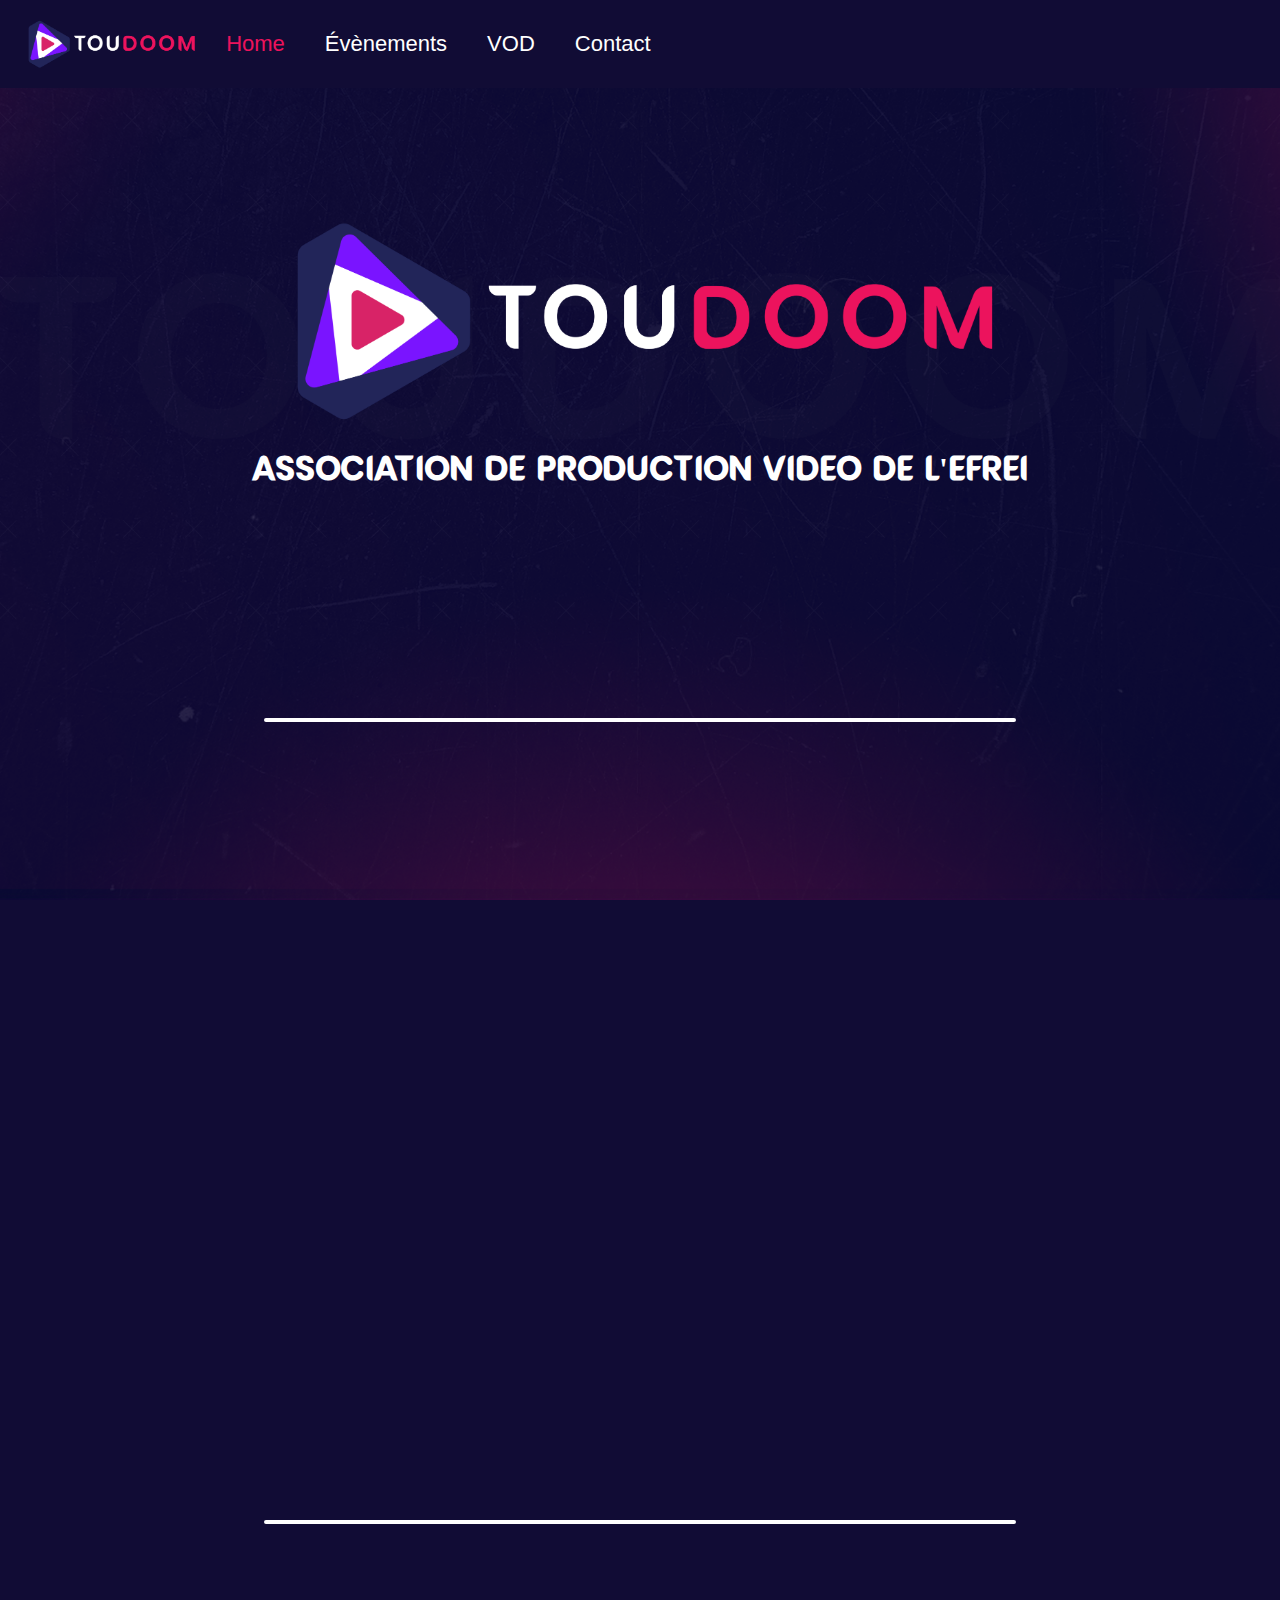
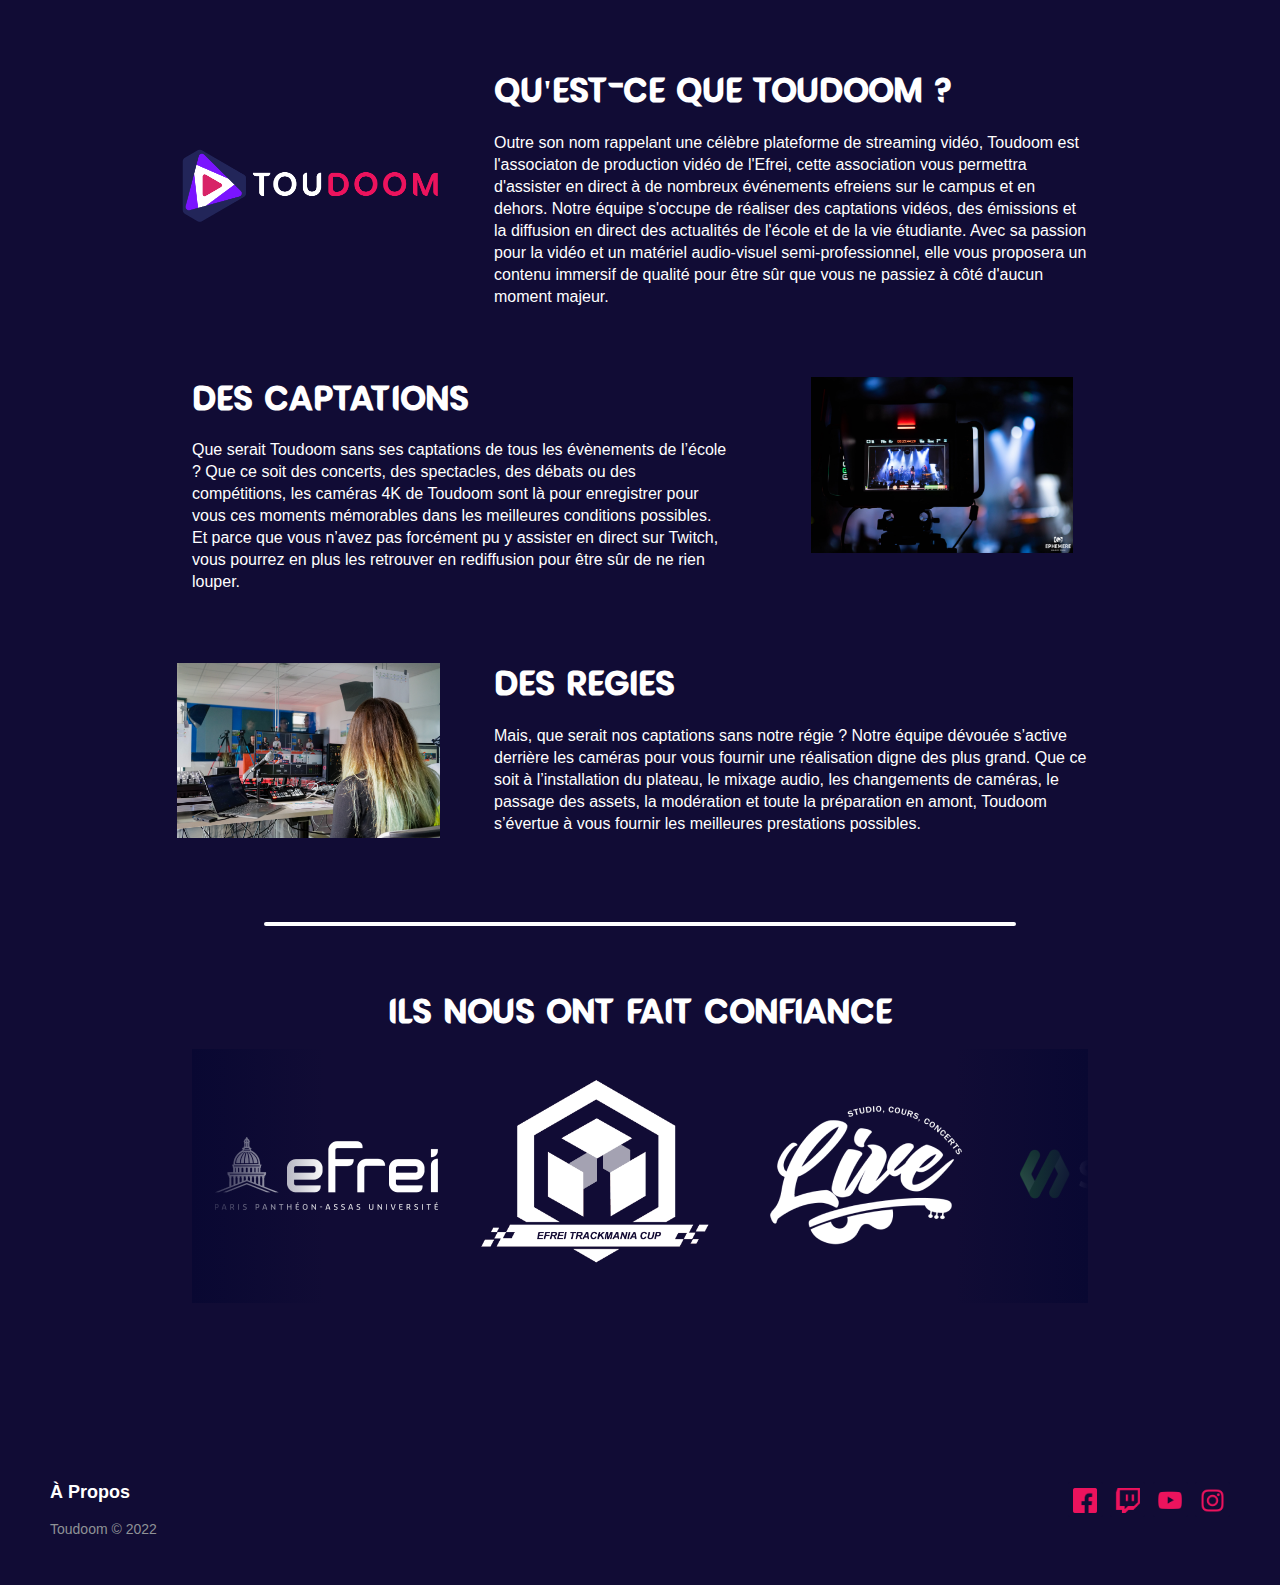
<file: Index.html>
<!DOCTYPE html>
<html>

  <head>
    <link rel= "stylesheet" href= "./style.css">
    <link rel="icon" type="icon.png" href="./images/favicon_io/android-chrome-512x512.png">
    <script type="text/javascript" src="./js/javascript.js"></script>
    
    <title>Toudoom</title>
  </head>

  <body>

    <header>
      <nav class="menu-container">
        <input type="checkbox" aria-label="Toggle menu" />
        <span></span>
        <span></span>
        <span></span>
      
        <a href="#" class="menu-logo">
          <img src="./images/Logos/Logo_Toudoum-08.png" alt="Toudoom"/>
        </a>
      
        <div class="menu">
          <ul>
            <li>
              <a href="#home" style="color: #ec135c;">
                Home
              </a>
            </li>
            <li>
              <a href="./evenements.html">
                Évènements
              </a>
            </li>
            <li>
              <a href="#blog">
                VOD
              </a>
            </li>
            <li>
              <a href="#docs">
                Contact
              </a>
            </li>
          </ul>
          <ul>
          </ul>
        </div>
      </nav>

    </header>

    <div class="content" style="margin-bottom: 18%; margin-top: 10%;">
      <img src="./images/Logos/Logo_Toudoum-08.png" style="max-width: 1000px; min-width: 10%; width: 80%;" alt="">
      <h1>Association de production vidéo de l'Efrei</h1>

      
    </div>

    <div class="content">
      <hr>
    </div>
    

    <div class="player">
      <iframe style="position:absolute; top:3%; left:17%;" src="https://www.youtube.com/embed/-lXaAgf7f8I?start=0&autoplay=1&loop=1&modestbranding=1&rel=0&cc_load_policy=1&iv_load_policy=3&fs=0&color=white&controls=0&playlist=-lXaAgf7f8I&vq=hd1080" width="100%" height="100%" frameborder="0"></iframe>
    </div>

    <div class="content">
      <hr>
    </div>

    <div class="content">
      <div class="wrapper">
        <div class="two-right">
          <h1>Qu'est-ce que Toudoom ?</h1>
          <p>Outre son nom rappelant une célèbre plateforme de streaming vidéo, Toudoom est l'associaton de production vidéo de l'Efrei, 
            cette association vous permettra d'assister en direct à de nombreux événements efreiens sur le campus et en dehors. Notre équipe s'occupe de réaliser des captations vidéos, des émissions et la diffusion en direct des actualités 
            de l'école et de la vie étudiante. Avec sa passion pour la vidéo et un matériel audio-visuel semi-professionnel, elle vous proposera un contenu immersif de qualité pour être sûr que vous ne passiez à côté d'aucun moment majeur.</p>
        </div>
        <div class="one-right">
          <img src="./images/Logos/Logo_Toudoum-08.png" style="width:1fr; max-width: 90%; margin-left: -20%;" alt="">
        </div>

        
          <div class="two" style="margin-top: 15%;">
            <img src="./images/photo_BotB2.jpg" style="width:1fr; max-width: 90%;" alt="">
          </div>
          <div class="one" style="margin-top: 5%;">
            <h1>Des captations</h1>
            <p>Que serait Toudoom sans ses captations de tous les évènements de l’école ? Que ce soit des concerts, des spectacles, des débats ou des compétitions, 
              les caméras 4K de Toudoom sont là pour enregistrer pour vous ces moments mémorables dans les meilleures conditions possibles. 
              Et parce que vous n’avez pas forcément pu y assister en direct sur Twitch, vous pourrez en plus les retrouver en rediffusion pour être sûr de ne rien louper.</p>
          </div>
        
      
            <div class="two-right" style="grid-row: 3; margin-top: 5%">
              <h1>Des Régies</h1>
              <p>Mais, que serait nos captations sans notre régie ? Notre équipe dévouée s’active derrière 
                les caméras pour vous fournir une réalisation digne des plus grand. 
                Que ce soit à l’installation du plateau, le mixage audio, les changements de caméras, le passage des assets, 
                la modération et toute la préparation en amont, Toudoom s’évertue à vous fournir les meilleures prestations possibles. </p>
              </div>
            <div class="one-right" style="grid-row: 3; margin-top: 15%;">
              <img src="./images/EfreiTmCup.jpg" style="width:1fr; max-width: 90%; margin-left: -20%;" alt="">
            </div>
      </div>

      <hr>

      <h1 style="text-align:center; margin-bottom: 2%;">Ils nous ont fait confiance</h1>


      <div class="slider">
        <div class="slide-track">
          <div class="slide">
            <img src="./images/Logos/slider/Frame 1.png" height="250" alt="" />
          </div>
          <div class="slide">
            <img src="./images/Logos/slider/Frame 2.png" height="250" width="250" alt="" />
          </div>
          <div class="slide">
            <img src="./images/Logos/slider/Frame 3.png" height="250" width="250" alt="" />
          </div>
          <div class="slide">
            <img src="./images/Logos/slider/Frame 4.png" height="250" width="250" alt="" />
          </div>
          <div class="slide">
            <img src="./images/Logos/slider/Frame 5.png" height="250" width="250" alt="" />
          </div>
          <div class="slide">
            <img src="./images/Logos/slider/Frame 6.png" height="250" width="250" alt="" />
          </div>
          <div class="slide">
            <img src="./images/Logos/slider/Frame 1.png" height="250" alt="" />
          </div>
          <div class="slide">
            <img src="./images/Logos/slider/Frame 2.png" height="250" width="250" alt="" />
          </div>
          <div class="slide">
            <img src="./images/Logos/slider/Frame 3.png" height="250" width="250" alt="" />
          </div>
          <div class="slide">
            <img src="./images/Logos/slider/Frame 4.png" height="250" width="250" alt="" />
          </div>
          <div class="slide">
            <img src="./images/Logos/slider/Frame 5.png" height="250" width="250" alt="" />
          </div>
          <div class="slide">
            <img src="./images/Logos/slider/Frame 6.png" height="250" width="250" alt="" />
          </div>
          <div class="slide">
            <img src="./images/Logos/slider/Frame 2.png" height="250" width="250" alt="" />
          </div>
        </div>
      </div>


    </div>

    <footer class="footer-distributed">

			<div class="footer-right">

				<a href="https://www.facebook.com/Toudoom" target="_blank"><img src="./images/Réseaux/facebook.png" width="70%" style="text-align: center; vertical-align: middle;" alt=""></a>
				<a href="https://www.twitch.tv/toudoom_" target="_blank"><img src="./images/Réseaux/twitch.png" width="70%" style="text-align: center; vertical-align: middle;" alt=""></a>
				<a href="https://www.youtube.com/channel/UCCR0Sp9q2ZP4M_BcYbSOMaQ" target="_blank"><img src="./images/Réseaux/youtube.png" width="70%" style="text-align: center; vertical-align: middle;" alt=""></a>
				<a href="https://instagram.com/toudoom" target="_blank"><img src="./images/Réseaux/Instagram-Logo-PNG-Background.png" width="70%" style="text-align: center; vertical-align: middle;" alt=""></a>

			</div>

			<div class="footer-left">

				<p class="footer-links">
					<a class="link-1" href="#">À Propos</a>
				</p>

				<p>Toudoom &copy; 2022</p>
			</div>

		</footer>

  </body>
</html>
</file>
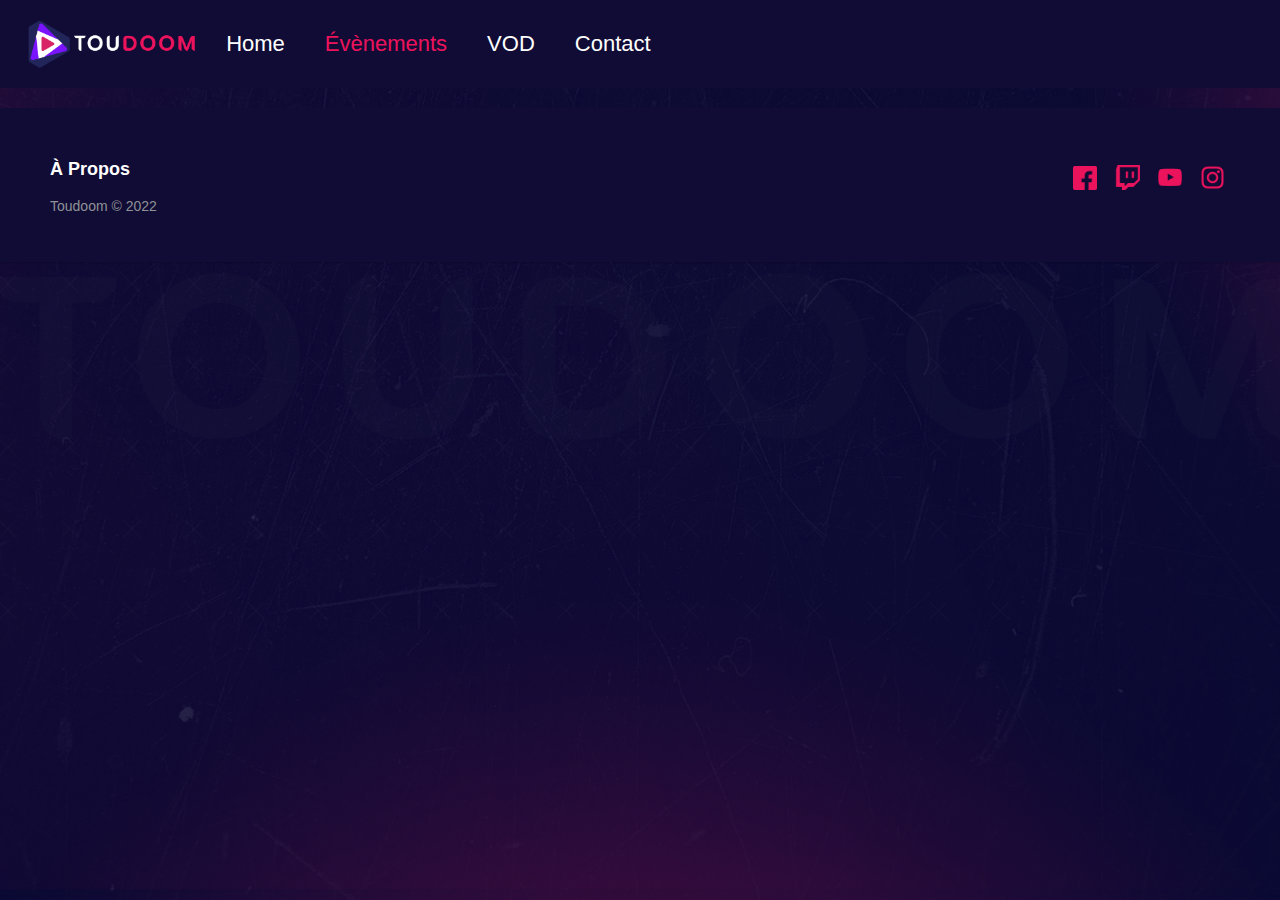
<file: apropos.html>
<!DOCTYPE html>
<html>

  <head>
    <link rel= "stylesheet" href= "./style.css">
    <link rel="icon" type="icon.png" href="./images/favicon_io/android-chrome-512x512.png">
    <script type="text/javascript" src="./js/javascript.js"></script>
    
    <title>Toudoom</title>
  </head>

  <body>

    <header>
      <nav class="menu-container">
        <input type="checkbox" aria-label="Toggle menu" />
        <span></span>
        <span></span>
        <span></span>
      
        <a href="#" class="menu-logo">
          <img src="./images/Logos/Logo_Toudoum-08.png" alt="Toudoom"/>
        </a>
      
        <div class="menu">
          <ul>
            <li>
              <a href="./Index.html">
                Home
              </a>
            </li>
            <li>
              <a href="#" style="color: #ec135c;">
                Évènements
              </a>
            </li>
            <li>
              <a href="./vod.html">
                VOD
              </a>
            </li>
            <li>
              <a href="./contact.html">
                Contact
              </a>
            </li>
          </ul>
          <ul>
          </ul>
        </div>
      </nav>

    </header>

    <footer class="footer-distributed">

			<div class="footer-right">

				<a href="https://www.facebook.com/Toudoom" target="_blank"><img src="./images/Réseaux/facebook.png" width="70%" style="text-align: center; vertical-align: middle;" alt=""></a>
				<a href="https://www.twitch.tv/toudoom_" target="_blank"><img src="./images/Réseaux/twitch.png" width="70%" style="text-align: center; vertical-align: middle;" alt=""></a>
				<a href="https://www.youtube.com/channel/UCCR0Sp9q2ZP4M_BcYbSOMaQ" target="_blank"><img src="./images/Réseaux/youtube.png" width="70%" style="text-align: center; vertical-align: middle;" alt=""></a>
				<a href="https://instagram.com/toudoom" target="_blank"><img src="./images/Réseaux/Instagram-Logo-PNG-Background.png" width="70%" style="text-align: center; vertical-align: middle;" alt=""></a>

			</div>

			<div class="footer-left">

				<p class="footer-links">
					<a class="link-1" href="#">À Propos</a>
				</p>

				<p>Toudoom &copy; 2022</p>
			</div>

		</footer>


  </body>
</html>
</file>
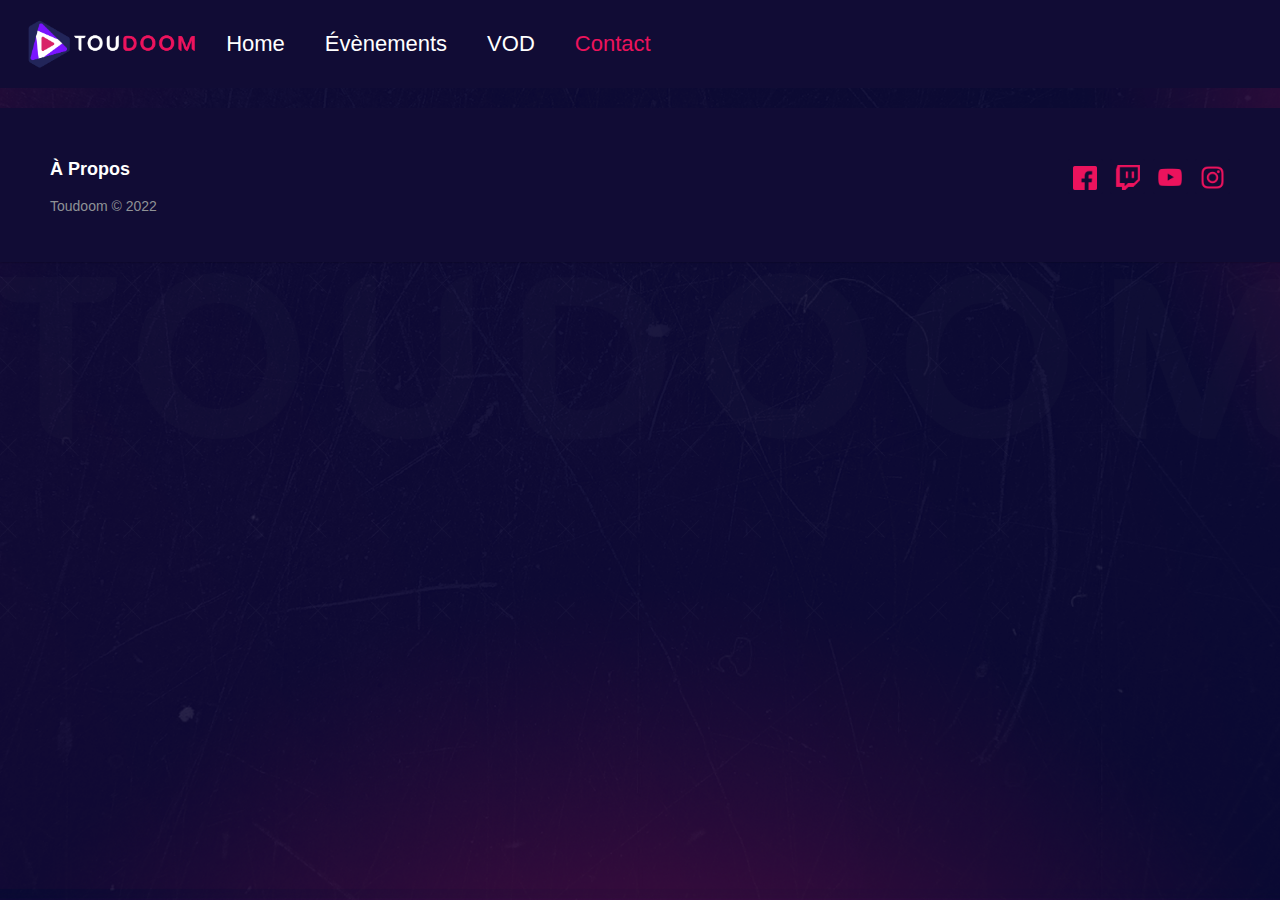
<file: contact.html>
<!DOCTYPE html>
<html>

  <head>
    <link rel= "stylesheet" href= "./style.css">
    <link rel="icon" type="icon.png" href="./images/favicon_io/android-chrome-512x512.png">
    <script type="text/javascript" src="./js/javascript.js"></script>
    
    <title>Toudoom</title>
  </head>

  <body>

    <header>
      <nav class="menu-container">
        <input type="checkbox" aria-label="Toggle menu" />
        <span></span>
        <span></span>
        <span></span>
      
        <a href="#" class="menu-logo">
          <img src="./images/Logos/Logo_Toudoum-08.png" alt="Toudoom"/>
        </a>
      
        <div class="menu">
          <ul>
            <li>
              <a href="./Index.html">
                Home
              </a>
            </li>
            <li>
              <a href="./evenements.html"">
                Évènements
              </a>
            </li>
            <li>
              <a href="./vod.html">
                VOD
              </a>
            </li>
            <li>
              <a href="./contact.html"  style="color: #ec135c;">
                Contact
              </a>
            </li>
          </ul>
          <ul>
          </ul>
        </div>
      </nav>

    </header>

    <footer class="footer-distributed">

			<div class="footer-right">

				<a href="https://www.facebook.com/Toudoom" target="_blank"><img src="./images/Réseaux/facebook.png" width="70%" style="text-align: center; vertical-align: middle;" alt=""></a>
				<a href="https://www.twitch.tv/toudoom_" target="_blank"><img src="./images/Réseaux/twitch.png" width="70%" style="text-align: center; vertical-align: middle;" alt=""></a>
				<a href="https://www.youtube.com/channel/UCCR0Sp9q2ZP4M_BcYbSOMaQ" target="_blank"><img src="./images/Réseaux/youtube.png" width="70%" style="text-align: center; vertical-align: middle;" alt=""></a>
				<a href="https://instagram.com/toudoom" target="_blank"><img src="./images/Réseaux/Instagram-Logo-PNG-Background.png" width="70%" style="text-align: center; vertical-align: middle;" alt=""></a>

			</div>

			<div class="footer-left">

				<p class="footer-links">
					<a class="link-1" href="./apropos">À Propos</a>
				</p>

				<p>Toudoom &copy; 2022</p>
			</div>

		</footer>


  </body>
</html>
</file>
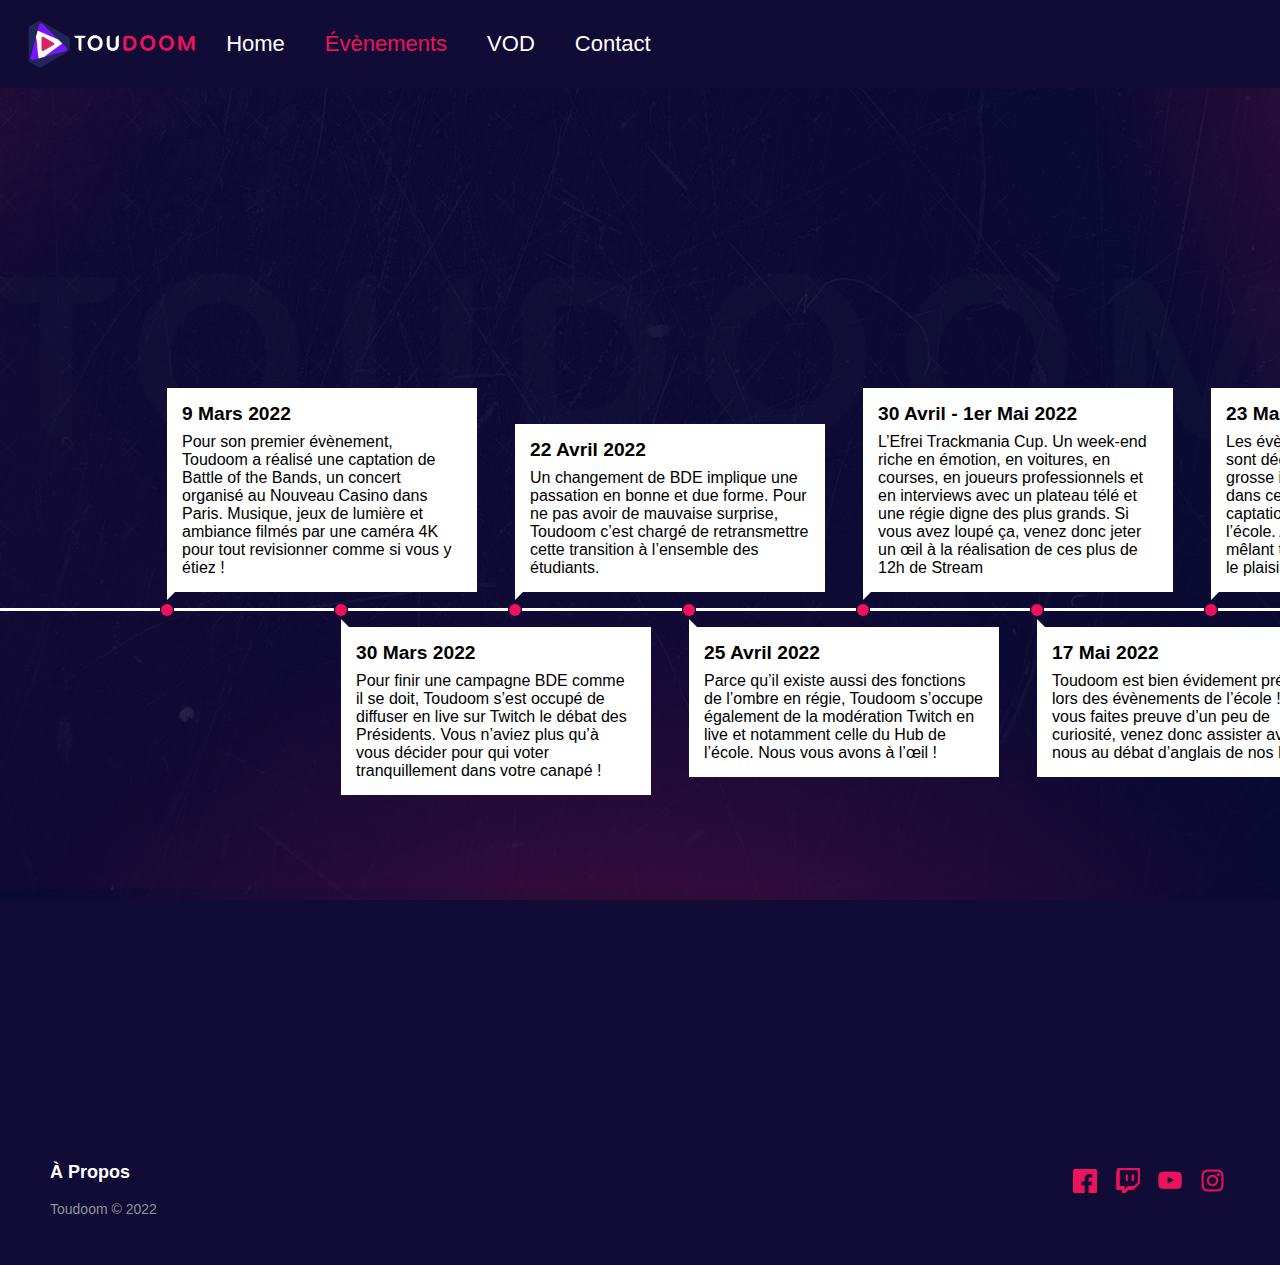
<file: evenements.html>
<!DOCTYPE html>
<html>

  <head>
    <link rel= "stylesheet" href= "./style.css">
    <link rel="stylesheet" href="./css/events.css">
    <link rel="icon" type="icon.png" href="./images/favicon_io/android-chrome-512x512.png">
    <script type="text/javascript" src="./js/javascript.js"></script>
    
    <title>Toudoom</title>
  </head>

  <body>

    <header>
      <nav class="menu-container">
        <input type="checkbox" aria-label="Toggle menu" />
        <span></span>
        <span></span>
        <span></span>
      
        <a href="#" class="menu-logo">
          <img src="./images/Logos/Logo_Toudoum-08.png" alt="Toudoom"/>
        </a>
      
        <div class="menu">
          <ul>
            <li>
              <a href="./Index.html">
                Home
              </a>
            </li>
            <li>
              <a href="#" style="color: #ec135c;">
                Évènements
              </a>
            </li>
            <li>
              <a href="./vod.html">
                VOD
              </a>
            </li>
            <li>
              <a href="./contact.html">
                Contact
              </a>
            </li>
          </ul>
          <ul>
          </ul>
        </div>
      </nav>

    </header>

    
    <div class="timeline"">
      <ol>
        <li>
          <div>
            <time>9 Mars 2022</time>Pour son premier évènement, Toudoom a réalisé une captation de Battle of the Bands, 
            un concert organisé au Nouveau Casino dans Paris. Musique, jeux de lumière et ambiance filmés par une caméra 4K pour tout revisionner comme si vous y étiez !
          </div>
        </li>
        <li>
          <div>
            <time>30 Mars 2022</time>Pour finir une campagne BDE comme il se doit, 
            Toudoom s’est occupé de diffuser en live sur Twitch le débat des Présidents. 
            Vous n’aviez plus qu’à vous décider pour qui voter tranquillement dans votre canapé !
          </div>
        </li>
        <li>
          <div>
            <time>22 Avril 2022</time>Un changement de BDE implique une passation en bonne et due forme. 
            Pour ne pas avoir de mauvaise surprise, Toudoom c’est chargé de retransmettre cette transition à l’ensemble des étudiants. 
          </div>
        </li>
        <li>
          <div>
            <time>25 Avril 2022</time> Parce qu’il existe aussi des fonctions de l’ombre en régie, 
            Toudoom s’occupe également de la modération Twitch en live et notamment celle du Hub de l’école. Nous vous avons à l’œil !
          </div>
        </li>
        <li>
          <div>
            <time>30 Avril - 1er Mai 2022</time> L’Efrei Trackmania Cup. Un week-end riche en émotion, en voitures, en courses, en joueurs professionnels et en interviews avec un plateau télé et une régie digne des plus grands. 
            Si vous avez loupé ça, venez donc jeter un œil à la réalisation de ces plus de 12h de Stream 
          </div>
        </li>
        <li>
          <div>
            <time>17 Mai 2022</time>Toudoom est bien évidement présent lors des évènements de l’école ! Si vous faites preuve d’un peu de curiosité, venez donc assister avec nous au débat d’anglais de nos L1 ! 
          </div>
        </li>
        <li>
          <div>
            <time>23 Mai 2022</time>Les évènements préférés de Toudoom sont décemment ceux avec les plus grosse installation… Pour continuer dans cette lancée, venez voir la captation du Spectacle Culturel de l’école. 
            Au programme, une pièce mêlant théâtre, danse et musique pour le plaisir de vos yeux ébahis. 
          </div>
        </li>
        <li>
          <div>
            <time>Soon</time> Et bien plus à venir encore...
          </div>
        </li>
        <li>
        </li>
        <li></li>
        <li></li>
      </ol>
      
    </div>

    <footer class="footer-distributed">

			<div class="footer-right">

				<a href="https://www.facebook.com/Toudoom" target="_blank"><img src="./images/Réseaux/facebook.png" width="70%" style="text-align: center; vertical-align: middle;" alt=""></a>
				<a href="https://www.twitch.tv/toudoom_" target="_blank"><img src="./images/Réseaux/twitch.png" width="70%" style="text-align: center; vertical-align: middle;" alt=""></a>
				<a href="https://www.youtube.com/channel/UCCR0Sp9q2ZP4M_BcYbSOMaQ" target="_blank"><img src="./images/Réseaux/youtube.png" width="70%" style="text-align: center; vertical-align: middle;" alt=""></a>
				<a href="https://instagram.com/toudoom" target="_blank"><img src="./images/Réseaux/Instagram-Logo-PNG-Background.png" width="70%" style="text-align: center; vertical-align: middle;" alt=""></a>

			</div>

			<div class="footer-left">

				<p class="footer-links">
					<a class="link-1" href="#">À Propos</a>
				</p>

				<p>Toudoom &copy; 2022</p>
			</div>

		</footer>


  </body>
</html>
</file>
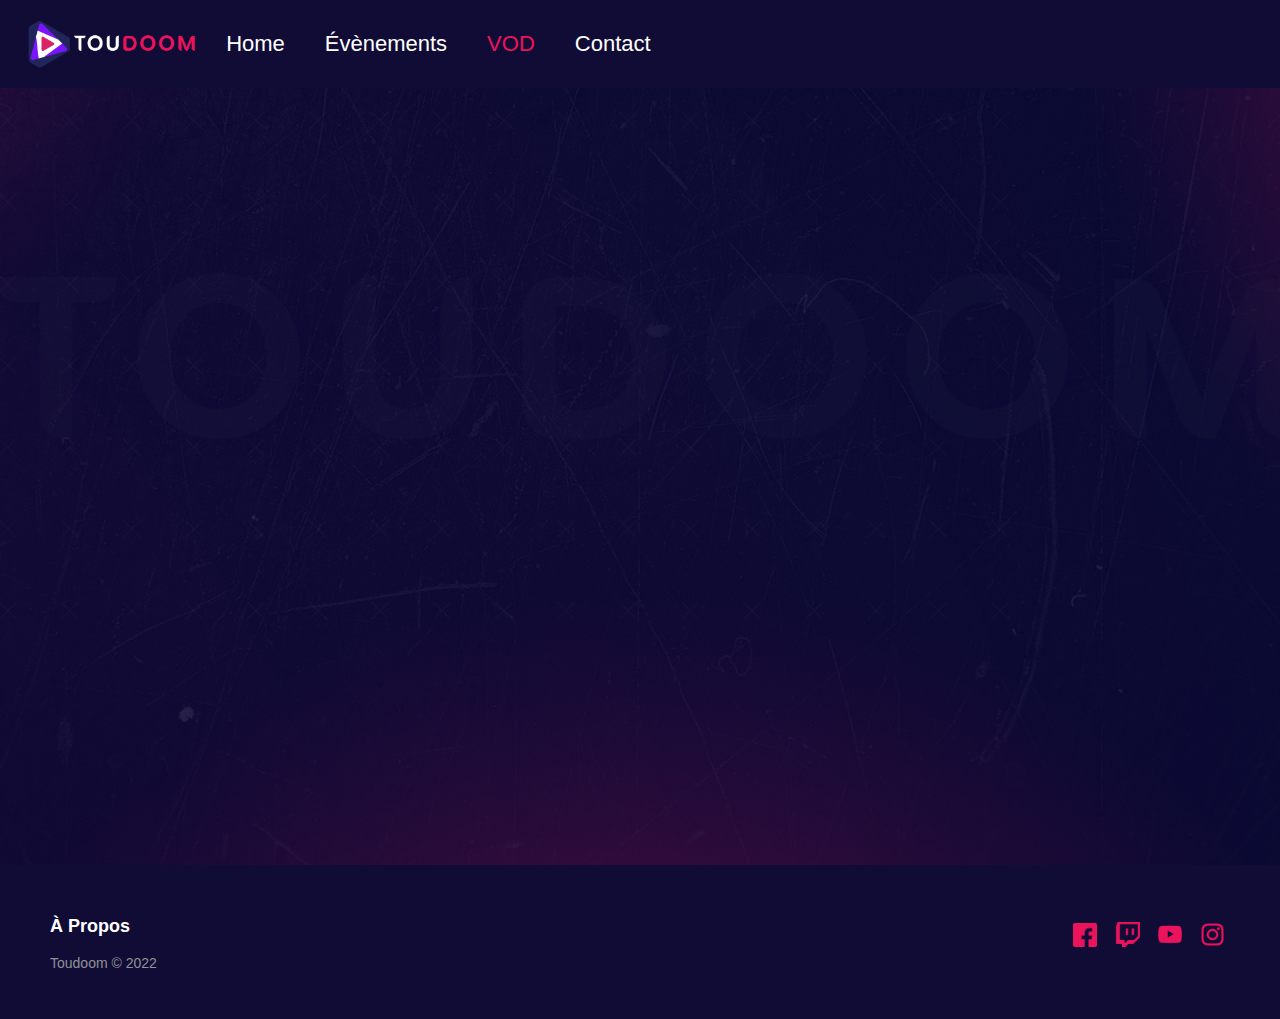
<file: vod.html>
<!DOCTYPE html>
<html>

  <head>
    <link rel= "stylesheet" href= "./style.css">
    <link rel="icon" type="icon.png" href="./images/favicon_io/android-chrome-512x512.png">
    <script type="text/javascript" src="./js/javascript.js"></script>
    
    <title>Toudoom</title>
  </head>

  <body>

    <header>
      <nav class="menu-container">
        <input type="checkbox" aria-label="Toggle menu" />
        <span></span>
        <span></span>
        <span></span>
      
        <a href="#" class="menu-logo">
          <img src="./images/Logos/Logo_Toudoum-08.png" alt="Toudoom"/>
        </a>
      
        <div class="menu">
          <ul>
            <li>
              <a href="./Index.html">
                Home
              </a>
            </li>
            <li>
              <a href="./evenements.html"">
                Évènements
              </a>
            </li>
            <li>
              <a href="./vod.html"  style="color: #ec135c;">
                VOD
              </a>
            </li>
            <li>
              <a href="./contact.html">
                Contact
              </a>
            </li>
          </ul>
          <ul>
          </ul>
        </div>
      </nav>

    </header>

    <iframe width='1280' height='753' src="https://www.youtube.com/embed/videoseries?list=PL2gNQueGt8r3aNQs3mUTQ7nfEnIPK1xAb&theme=dark&color=white&autohide=2&modestbranding=1"frameborder="0"></iframe>

    <footer class="footer-distributed">

			<div class="footer-right">

				<a href="https://www.facebook.com/Toudoom" target="_blank"><img src="./images/Réseaux/facebook.png" width="70%" style="text-align: center; vertical-align: middle;" alt=""></a>
				<a href="https://www.twitch.tv/toudoom_" target="_blank"><img src="./images/Réseaux/twitch.png" width="70%" style="text-align: center; vertical-align: middle;" alt=""></a>
				<a href="https://www.youtube.com/channel/UCCR0Sp9q2ZP4M_BcYbSOMaQ" target="_blank"><img src="./images/Réseaux/youtube.png" width="70%" style="text-align: center; vertical-align: middle;" alt=""></a>
				<a href="https://instagram.com/toudoom" target="_blank"><img src="./images/Réseaux/Instagram-Logo-PNG-Background.png" width="70%" style="text-align: center; vertical-align: middle;" alt=""></a>

			</div>

			<div class="footer-left">

				<p class="footer-links">
					<a class="link-1" href="#">À Propos</a>
				</p>

				<p>Toudoom &copy; 2022</p>
			</div>

		</footer>


  </body>
</html>
</file>
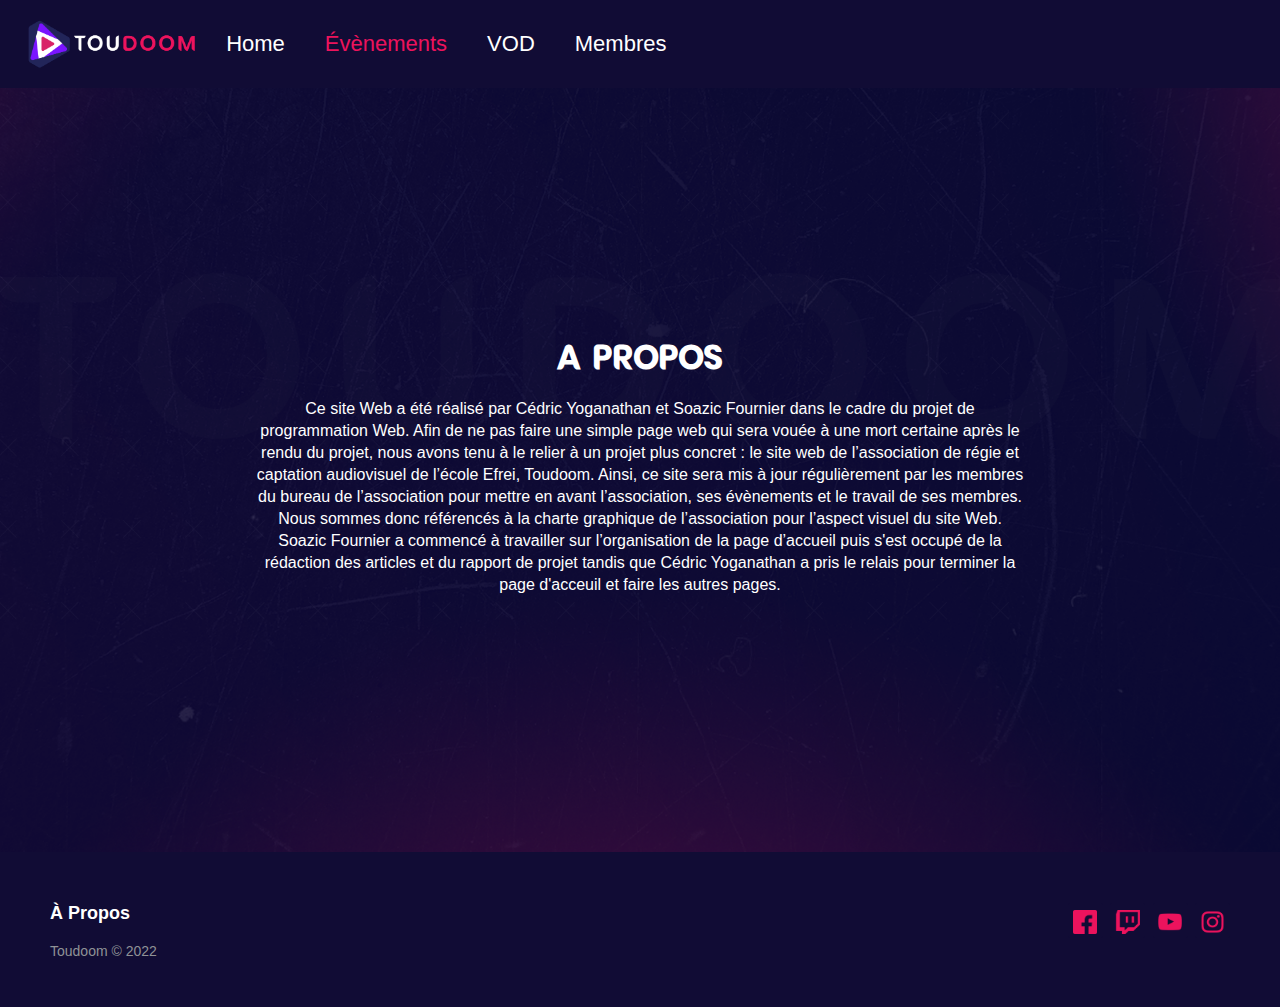
<file: html/apropos.html>
<!DOCTYPE html>
<html>

  <head>
    <link rel= "stylesheet" href= "../css/style.css">
    <link rel="icon" type="icon.png" href="../images/favicon_io/android-chrome-512x512.png">
    <script type="text/javascript" src="../js/javascript.js"></script>
    
    <title>Toudoom</title>
  </head>

  <body>

    <header>
      <nav class="menu-container">
        <input type="checkbox" aria-label="Toggle menu" />
        <span></span>
        <span></span>
        <span></span>
      
        <a href="" class="menu-logo">
          <img src="../images/Logos/Logo_Toudoum-08.png" alt="Toudoom"/>
        </a>
      
        <!-- Menu bar -->
        <div class="menu">
          <ul>
            <li>
              <a href="../html/Index.html">
                Home
              </a>
            </li>
            <li>
              <a href="./evenements.html" style="color: #ec135c;">
                Évènements
              </a>
            </li>
            <li>
              <a href="../html/vod.html">
                VOD
              </a>
            </li>
            <li>
              <a href="../html/membres.html">
                Membres
              </a>
            </li>
          </ul>
          <ul>
          </ul>
        </div>
      </nav>

    </header>

    <!-- Contenu -->
    <div class="content" style="margin: 20%;">
      <h1>À Propos</h1>
      <p>Ce site Web a été réalisé par Cédric Yoganathan et Soazic Fournier dans le cadre du projet de programmation Web. Afin de ne pas faire une simple page web qui sera vouée à une mort certaine après le rendu du projet, 
        nous avons tenu à le relier à un projet plus concret : le site web de l’association de régie et captation audiovisuel de l’école Efrei, Toudoom. 
        Ainsi, ce site sera mis à jour régulièrement par les membres du bureau de l’association pour mettre en avant l’association, ses évènements et le travail de ses membres.  
        Nous sommes donc référencés à la charte graphique de l’association pour l’aspect visuel du site Web. 
        Soazic Fournier a commencé à travailler sur l’organisation de la page d’accueil puis s'est occupé de la rédaction des articles et du rapport de projet 
        tandis que Cédric Yoganathan a pris le relais pour terminer la page d'acceuil et faire les autres pages. </p>
    </div>
    
    <!-- footer -->
    <footer class="footer-distributed">

			<div class="footer-right">

				<a href="https://www.facebook.com/Toudoom" target="_blank"><img src="../images/Réseaux/facebook.png" width="70%" style="text-align: center; vertical-align: middle;" alt=""></a>
				<a href="https://www.twitch.tv/toudoom_" target="_blank"><img src="../images/Réseaux/twitch.png" width="70%" style="text-align: center; vertical-align: middle;" alt=""></a>
				<a href="https://www.youtube.com/channel/UCCR0Sp9q2ZP4M_BcYbSOMaQ" target="_blank"><img src="../images/Réseaux/youtube.png" width="70%" style="text-align: center; vertical-align: middle;" alt=""></a>
				<a href="https://instagram.com/toudoom" target="_blank"><img src="../images/Réseaux/Instagram-Logo-PNG-Background.png" width="70%" style="text-align: center; vertical-align: middle;" alt=""></a>

			</div>

			<div class="footer-left">

				<p class="footer-links">
					<a class="link-1" href="">À Propos</a>
				</p>

				<p>Toudoom &copy; 2022</p>
			</div>

		</footer>

  </body>
</html>
</file>
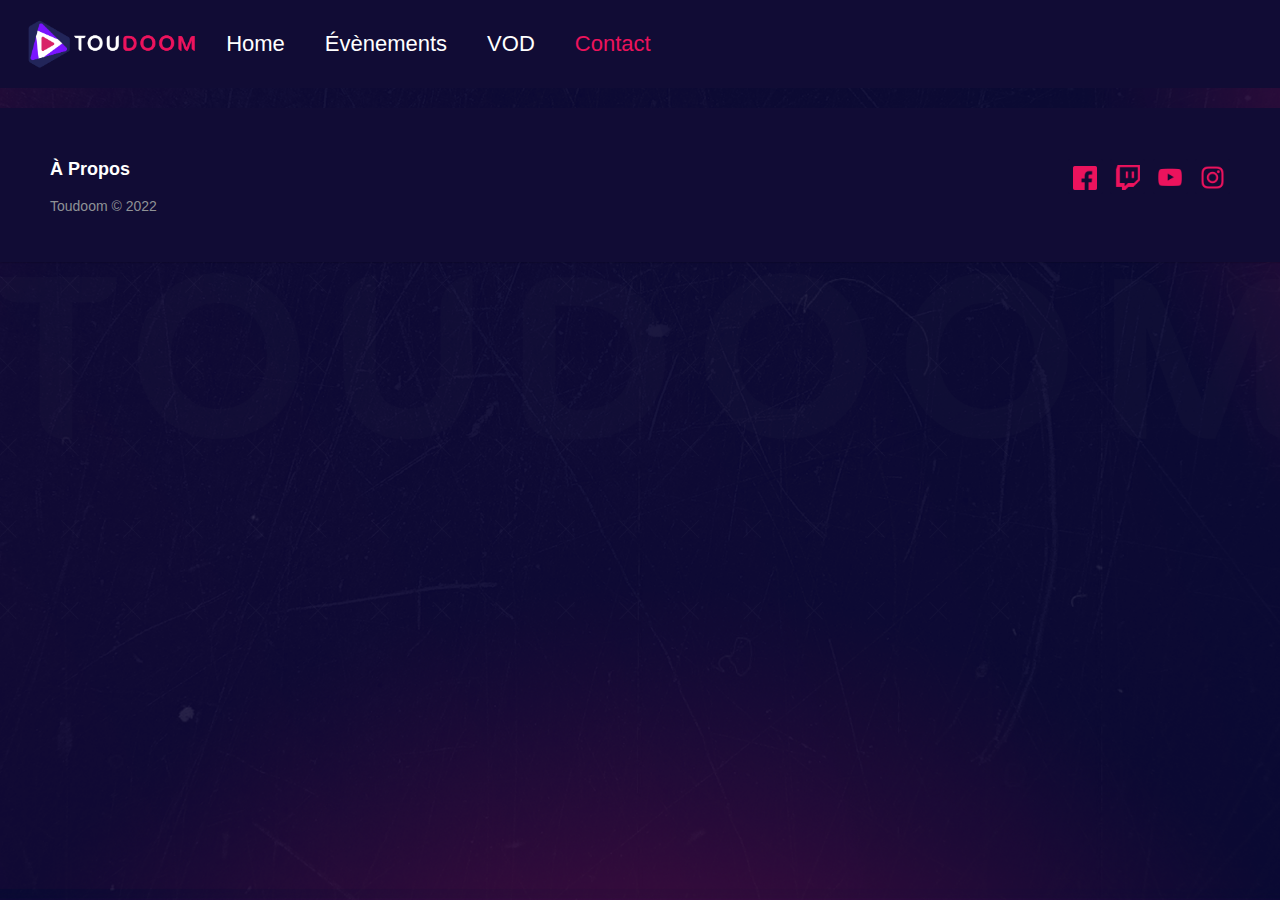
<file: html/contact.html>
<!DOCTYPE html>
<html>

  <head>
    <link rel= "stylesheet" href= "../css/style.css">
    <link rel="icon" type="icon.png" href="../images/favicon_io/android-chrome-512x512.png">
    <script type="text/javascript" src="../js/javascript.js"></script>
    
    <title>Toudoom</title>
  </head>

  <body>

    <header>
      <nav class="menu-container">
        <input type="checkbox" aria-label="Toggle menu" />
        <span></span>
        <span></span>
        <span></span>
      
        <a href="#" class="menu-logo">
          <img src="../images/Logos/Logo_Toudoum-08.png" alt="Toudoom"/>
        </a>
      
        <div class="menu">
          <ul>
            <li>
              <a href="./Index.html">
                Home
              </a>
            </li>
            <li>
              <a href="./evenements.html"">
                Évènements
              </a>
            </li>
            <li>
              <a href="./vod.html">
                VOD
              </a>
            </li>
            <li>
              <a href="./contact.html"  style="color: #ec135c;">
                Contact
              </a>
            </li>
          </ul>
          <ul>
          </ul>
        </div>
      </nav>

    </header>

    <footer class="footer-distributed">

			<div class="footer-right">

				<a href="https://www.facebook.com/Toudoom" target="_blank"><img src="../images/Réseaux/facebook.png" width="70%" style="text-align: center; vertical-align: middle;" alt=""></a>
				<a href="https://www.twitch.tv/toudoom_" target="_blank"><img src="../images/Réseaux/twitch.png" width="70%" style="text-align: center; vertical-align: middle;" alt=""></a>
				<a href="https://www.youtube.com/channel/UCCR0Sp9q2ZP4M_BcYbSOMaQ" target="_blank"><img src="../images/Réseaux/youtube.png" width="70%" style="text-align: center; vertical-align: middle;" alt=""></a>
				<a href="https://instagram.com/toudoom" target="_blank"><img src="../images/Réseaux/Instagram-Logo-PNG-Background.png" width="70%" style="text-align: center; vertical-align: middle;" alt=""></a>

			</div>

			<div class="footer-left">

				<p class="footer-links">
					<a class="link-1" href="./apropos">À Propos</a>
				</p>

				<p>Toudoom &copy; 2022</p>
			</div>

		</footer>


  </body>
</html>
</file>
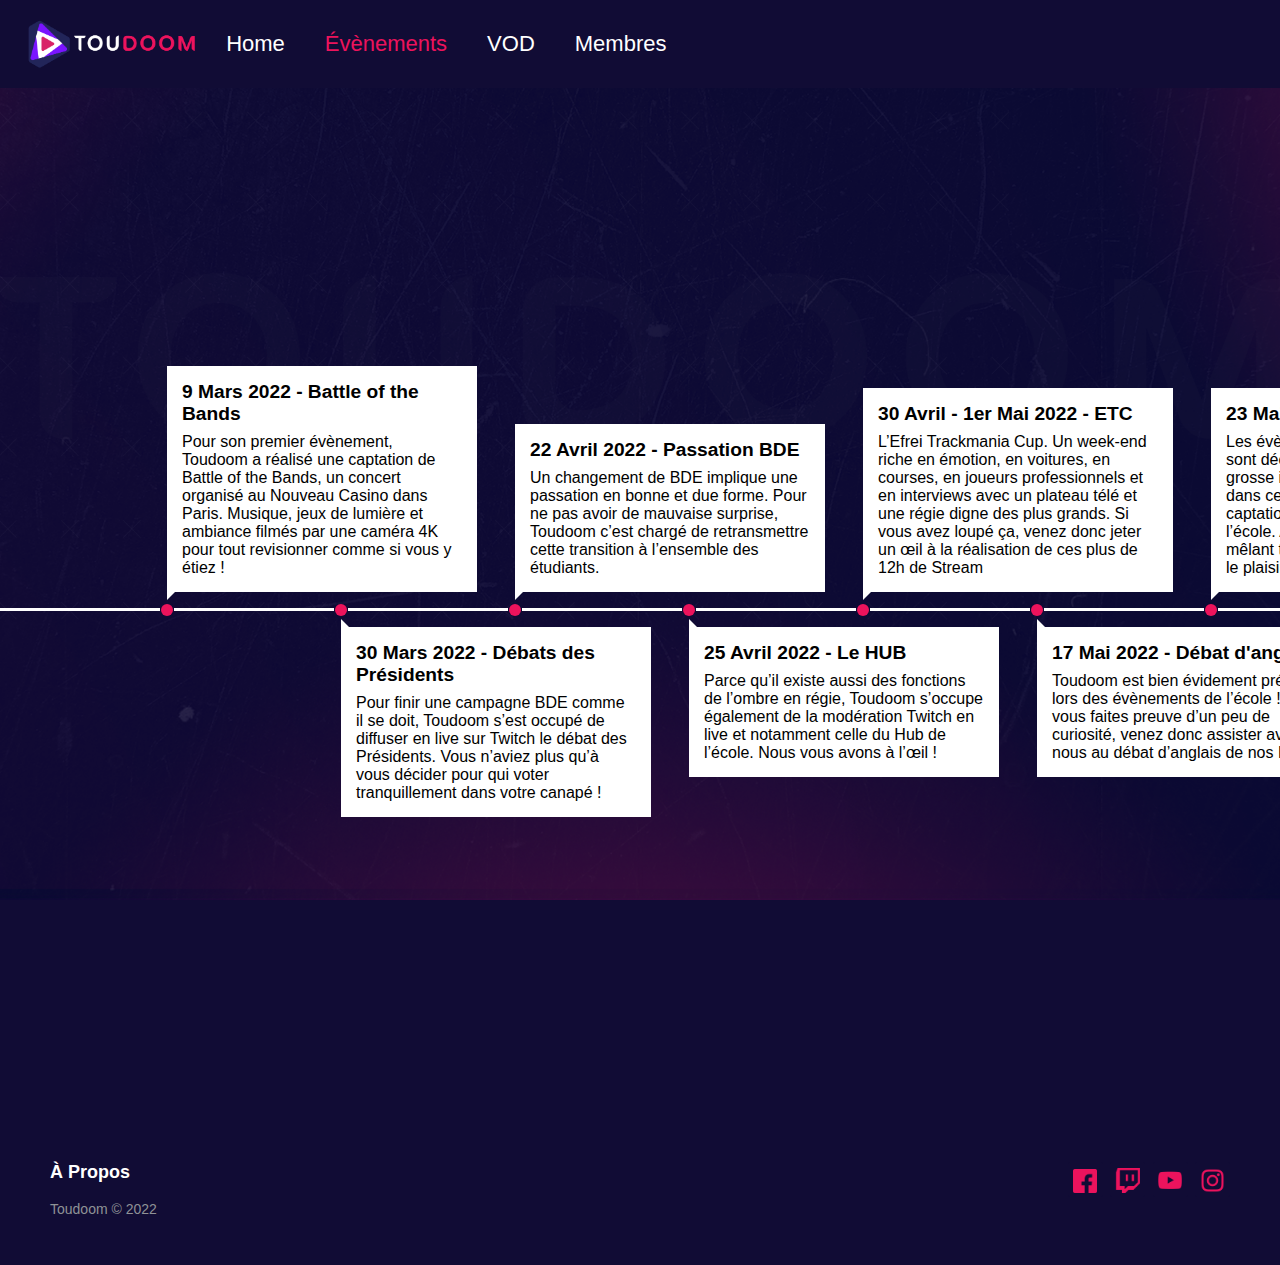
<file: html/evenements.html>
<!DOCTYPE html>
<html>

  <head>
    <link rel= "stylesheet" href= "../css/style.css">
    <link rel="stylesheet" href="../css/events.css">
    <link rel="icon" type="icon.png" href="../images/favicon_io/android-chrome-512x512.png">
    <script type="text/javascript" src="../js/javascript.js"></script>
    
    <title>Toudoom</title>
  </head>

  <body>

    <!-- menu bar -->
    <header>
      <nav class="menu-container">
        <input type="checkbox" aria-label="Toggle menu" />
        <span></span>
        <span></span>
        <span></span>
      
        <a href="" class="menu-logo">
          <img src="../images/Logos/Logo_Toudoum-08.png" alt="Toudoom"/>
        </a>
      
        <div class="menu">
          <ul>
            <li>
              <a href="./Index.html">
                Home
              </a>
            </li>
            <li>
              <a href="#" style="color: #ec135c;">
                Évènements
              </a>
            </li>
            <li>
              <a href="./vod.html">
                VOD
              </a>
            </li>
            <li>
              <a href="./membres.html">
                Membres
              </a>
            </li>
          </ul>
          <ul>
          </ul>
        </div>
      </nav>

    </header>

    <!-- timeline evenements -->
    <div class="timeline"">
      <ol>
        <li>
          <div>
            <time>9 Mars 2022 - Battle of the Bands</time>Pour son premier évènement, Toudoom a réalisé une captation de Battle of the Bands, 
            un concert organisé au Nouveau Casino dans Paris. Musique, jeux de lumière et ambiance filmés par une caméra 4K pour tout revisionner comme si vous y étiez !
          </div>
        </li>
        <li>
          <div>
            <time>30 Mars 2022 - Débats des Présidents</time>Pour finir une campagne BDE comme il se doit, 
            Toudoom s’est occupé de diffuser en live sur Twitch le débat des Présidents. 
            Vous n’aviez plus qu’à vous décider pour qui voter tranquillement dans votre canapé !
          </div>
        </li>
        <li>
          <div>
            <time>22 Avril 2022 - Passation BDE</time>Un changement de BDE implique une passation en bonne et due forme. 
            Pour ne pas avoir de mauvaise surprise, Toudoom c’est chargé de retransmettre cette transition à l’ensemble des étudiants. 
          </div>
        </li>
        <li>
          <div>
            <time>25 Avril 2022 - Le HUB</time> Parce qu’il existe aussi des fonctions de l’ombre en régie, 
            Toudoom s’occupe également de la modération Twitch en live et notamment celle du Hub de l’école. Nous vous avons à l’œil !
          </div>
        </li>
        <li>
          <div>
            <time>30 Avril - 1er Mai 2022 - ETC</time> L’Efrei Trackmania Cup. Un week-end riche en émotion, en voitures, en courses, en joueurs professionnels et en interviews avec un plateau télé et une régie digne des plus grands. 
            Si vous avez loupé ça, venez donc jeter un œil à la réalisation de ces plus de 12h de Stream 
          </div>
        </li>
        <li>
          <div>
            <time>17 Mai 2022 - Débat d'anglais</time>Toudoom est bien évidement présent lors des évènements de l’école ! Si vous faites preuve d’un peu de curiosité, venez donc assister avec nous au débat d’anglais de nos L1 ! 
          </div>
        </li>
        <li>
          <div>
            <time>23 Mai 2022 - SFA </time>Les évènements préférés de Toudoom sont décemment ceux avec les plus grosse installation… Pour continuer dans cette lancée, venez voir la captation du Spectacle Culturel de l’école. 
            Au programme, une pièce mêlant théâtre, danse et musique pour le plaisir de vos yeux ébahis. 
          </div>
        </li>
        <li>
          <div>
            <time>Soon</time> Et bien plus à venir encore...
          </div>
        </li>
        <li>
        </li>
        <li></li>
        <li></li>
      </ol>
      
    </div>

    <!-- footer -->
    <footer class="footer-distributed">

			<div class="footer-right">

				<a href="https://www.facebook.com/Toudoom" target="_blank"><img src="../images/Réseaux/facebook.png" width="70%" style="text-align: center; vertical-align: middle;" alt=""></a>
				<a href="https://www.twitch.tv/toudoom_" target="_blank"><img src="../images/Réseaux/twitch.png" width="70%" style="text-align: center; vertical-align: middle;" alt=""></a>
				<a href="https://www.youtube.com/channel/UCCR0Sp9q2ZP4M_BcYbSOMaQ" target="_blank"><img src="../images/Réseaux/youtube.png" width="70%" style="text-align: center; vertical-align: middle;" alt=""></a>
				<a href="https://instagram.com/toudoom" target="_blank"><img src="../images/Réseaux/Instagram-Logo-PNG-Background.png" width="70%" style="text-align: center; vertical-align: middle;" alt=""></a>

			</div>

			<div class="footer-left">

				<p class="footer-links">
					<a class="link-1" href="./apropos.html">À Propos</a>
				</p>

				<p>Toudoom &copy; 2022</p>
			</div>

		</footer>


  </body>
</html>
</file>
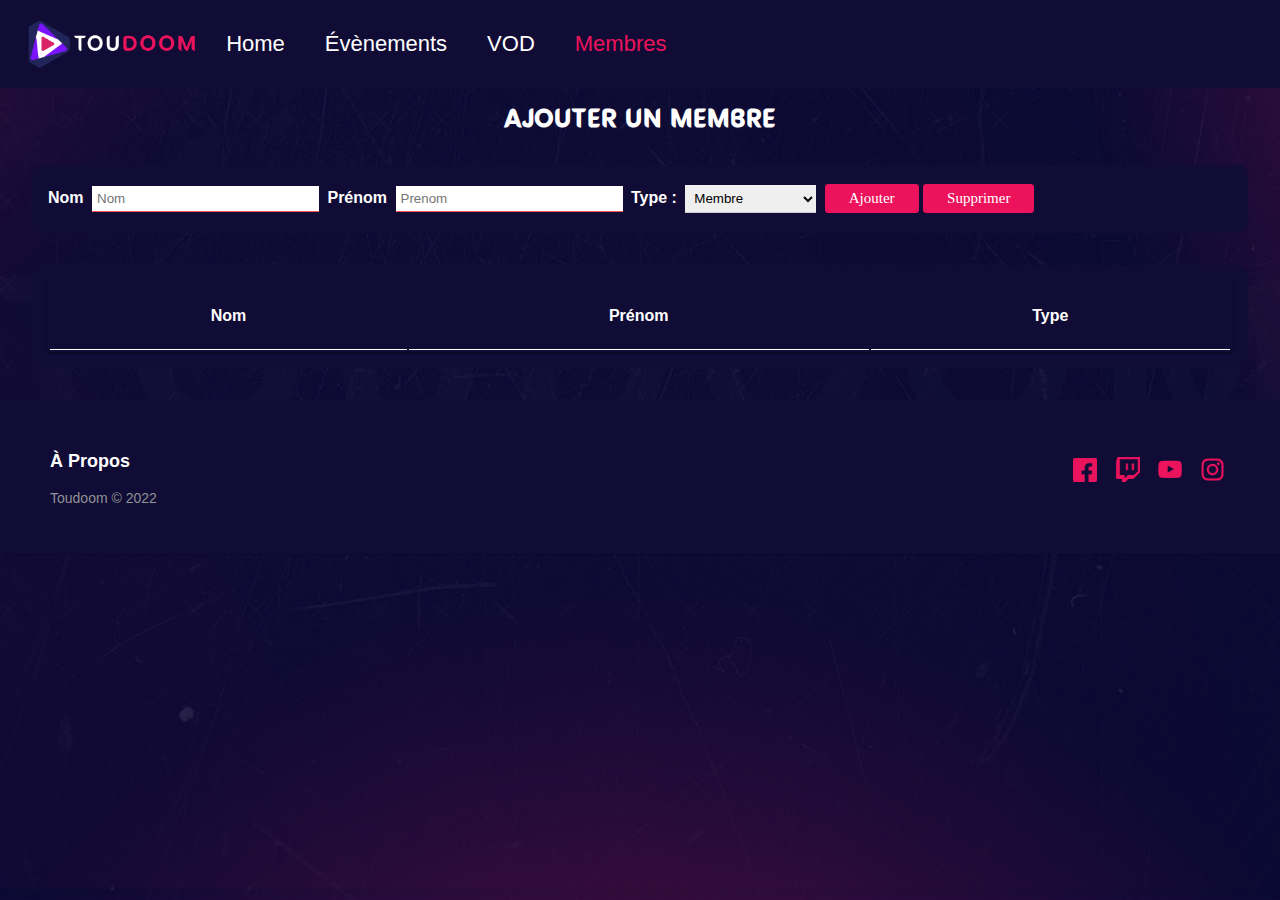
<file: html/membres.html>
<!DOCTYPE html>
<html>

  <head>
    <link rel= "stylesheet" href= "../css/style.css">
    <link rel= "stylesheet" href= "../css/membre.css">
    <link rel="icon" type="icon.png" href="../images/favicon_io/android-chrome-512x512.png">
    <script type="text/javascript" src="../js/javascript.js"></script>
    
    <title>Toudoom</title>
  </head>

  <body>

   
    <header>
      <nav class="menu-container">
        <input type="checkbox" aria-label="Toggle menu" />
        <span></span>
        <span></span>
        <span></span>
      
        <a href="#" class="menu-logo">
          <img src="../images/Logos/Logo_Toudoum-08.png" alt="Toudoom"/>
        </a>
      
        <div class="menu">
          <ul>
            <li>
              <a href="./Index.html">
                Home
              </a>
            </li>
            <li>
              <a href="./evenements.html"">
                Évènements
              </a>
            </li>
            <li>
              <a href="./vod.html">
                VOD
              </a>
            </li>
            <li>
              <a href="./membres"  style="color: #ec135c;">
                Membres
              </a>
            </li>
          </ul>
          <ul>
          </ul>
        </div>
      </nav>

    </header>

    <h2 style="text-align: center;"> Ajouter un membre </h2>
            <form name="newMembre" action="#" class="box" id="newMembre" onsubmit="return false">
                <strong>Nom</strong> 
                <input type="text" name="nom" size="25" placeholder = "Nom" required>
                <strong>Prénom</strong> 
                <input type="text" name="prenom" size="25" placeholder = "Prenom" required>
                <strong>Type : </strong>
                <select name="type" size=1>
                    <option>Membre</option>
                    <option>Bureau Restreint</option>
                    <option>Bureau Etendu</option>
                    <option>Présentateur</option>
                </select>
                <button type="submit" class="btn" onclick="ajouter()">Ajouter</button>
                <button type="button" class="btn"  onclick="supprimer()">Supprimer</button>

            </form>
        <main>
            <div class="box">
                 
                <table class="datatable">
                    <thead>
                        <tr>
                        <th>Nom</th>
                        <th>Prénom</th>
                        <th>Type</th>
                        </tr>
                    </thead>
                    <tbody>
                    </tbody>
                </table>
              </div>
        
        </main>

    <footer class="footer-distributed">

			<div class="footer-right">

				<a href="https://www.facebook.com/Toudoom" target="_blank"><img src="../images/Réseaux/facebook.png" width="70%" style="text-align: center; vertical-align: middle;" alt=""></a>
				<a href="https://www.twitch.tv/toudoom_" target="_blank"><img src="../images/Réseaux/twitch.png" width="70%" style="text-align: center; vertical-align: middle;" alt=""></a>
				<a href="https://www.youtube.com/channel/UCCR0Sp9q2ZP4M_BcYbSOMaQ" target="_blank"><img src="../images/Réseaux/youtube.png" width="70%" style="text-align: center; vertical-align: middle;" alt=""></a>
				<a href="https://instagram.com/toudoom" target="_blank"><img src="../images/Réseaux/Instagram-Logo-PNG-Background.png" width="70%" style="text-align: center; vertical-align: middle;" alt=""></a>

			</div>

			<div class="footer-left">

				<p class="footer-links">
					<a class="link-1" href="./apropos">À Propos</a>
				</p>

				<p>Toudoom &copy; 2022</p>
			</div>

		</footer>


  </body>
</html>
</file>
<file: style.css>
@font-face {
    font-family:"Toudoom";
    src: url("./images/fonts/TTF/NOMARegular.ttf");
}

body    {
    margin: 0;
    background-color: #110c35;
    background-image: url("./images/Backgrounds/background.png");
    background-position: center center;
    background-size:cover;
    background-attachment: fixed;
    width: screen;
    color: #ffffff;
    font-family:Helvetica, sans-serif;
}

hr{
  color: #ffffff;
  margin-right: 18%;
  margin-left: 18%;
  margin: 8%;
  border: #ffffff solid 3px;
  border-radius: 3px;
  border-width: 2px;
  
}

.content{
  margin: 10%;
  margin-left: 15%;
  margin-right: 15%;
  max-width: 100%;
  text-align: center;
}

h1,h2 {
  font-family: "Toudoom";
}

p{
  font-size: 16px;
  line-height: 22px;
}

.player{
  position: relative;
  padding-bottom: 42.30%;
  height: 100%;
  width: 75%;
  text-align: center;
  vertical-align: middle;
}

.wrapper {
  text-align: left;
  display: grid;
  grid-template-columns: repeat(3, 1fr);
  grid-gap: 10px;
  grid-auto-rows: minmax(100px, auto);

}
.one-right {

  grid-column: 1;
  grid-row: 1;
  text-align: center;
  align-content: center;
  margin: auto;

}

.two-right {
  grid-column: 2 / 4;
  grid-row: 1;
}

.one {

  margin-right: 10%;
  grid-column: 1/3;
  grid-row: 2;
  

}

.two {
  grid-column: 3;
  grid-row: 2;
  text-align: center;
  align-content: center;
  margin: auto;
}

.menu-container {
  position: relative;
  display: flex;
  align-items: center;
  margin-bottom: 20px;
  background: #110c35;
  color: #ffffff;
  padding: 15px;
  z-index: 1;
  -webkit-user-select: none;
  user-select: none;
  box-sizing: border-box;
}

.menu-logo {
  line-height: 0;
  margin: 0 10px;
}

.menu-logo img {
  max-height: 50px;
  max-width: 300px;
  flex-shrink: 0;
}

.menu-container a {
  text-decoration: none;
  color: #110c35;
  transition: color 0.3s ease;
}

.menu-container a:hover {
  color: #ec135c;
}

.menu-container input {
  display: block;
  width: 35px;
  height: 25px;
  margin: 0;
  position: absolute;
  cursor: pointer;
  opacity: 0; 
  -webkit-touch-callout: none;
}


.menu-container span {
  display: block;
  width: 33px;
  height: 4px;
  margin-bottom: 5px;
  position: relative;
  background: #ffffff;
  border-radius: 3px;
  z-index: 1;
  transform-origin: 4px 0px;
  transition: transform 0.5s cubic-bezier(0.77,0.2,0.05,1.0),
              background 0.5s cubic-bezier(0.77,0.2,0.05,1.0),
              opacity 0.55s ease;
}

.menu-container span:first-child {
  transform-origin: 0% 0%;
}

.menu-container span:nth-child(3) {
  transform-origin: 0% 100%;
}

.menu-container input:checked ~ span {
  opacity: 1;
  transform: rotate(45deg) translate(3px,-1px);
  background: #110c35;
}

.menu-container input:checked ~ span:nth-child(4) {
  opacity: 0;
  transform: rotate(0deg) scale(0.2, 0.2);
}

.menu-container input:checked ~ span:nth-child(3) {
  transform: rotate(-45deg) translate(-5px,11px);
}

.menu ul {
  list-style: none;
}

.menu li {
  padding: 10px 0;
  font-size: 22px;
}


@media only screen and (max-width: 767px) { 
  .menu-container {
    flex-direction: column;
    align-items: flex-end;
  }
  
  .menu-logo {
    position: absolute;
    left: 0;
    top: 50%;
    transform: translateY(-50%);
  }

  .menu-logo img {
    max-height: 30px;
  }

  .menu {
    position: absolute;
    box-sizing: border-box;
    width: 300px;
    right: -300px;
    top: 0;
    margin: -20px;
    padding: 75px 50px 50px;
    background: #ffffff;
    -webkit-font-smoothing: antialiased;
    /* to stop flickering of text in safari */
    transform-origin: 0% 0%;
    transform: translateX(0%);
    transition: transform 0.5s cubic-bezier(0.77,0.2,0.05,1.0);
  }

  .menu-container input:checked ~ .menu {
    transform: translateX(-100%);
  }
}

/* desktop styles */
@media only screen and (min-width: 768px) { 
  .menu-container {
    width: 100%;
  }

  .menu-container a {
    color: #ffffff;
  }

  .menu-container input {
    display: none;
  }

  /* Burger menu */
  .menu-container span {
    display: none;
  }

  .menu {
    position: relative;
    width: 100%;
    display: flex;
    justify-content: space-between;
  }

  .menu ul {
    display: flex;
    padding: 0;
  }

  .menu li {
    padding: 0 20px;
  }
}
@keyframes scroll {
  0% {
    transform: translateX(0);
 }
  100% {
    transform: translateX(calc(-250px * 7));
 }
}
.slider {
  background: transparent;
  height: 100%;
  margin: auto;
  overflow: hidden;
  position: relative;
  width: 100%;
}
.slider::before, .slider::after {
  background: linear-gradient(to right, #090832 0%, rgba(255, 255, 255, 0) 100%);
  content: "";
  height: 100%;
  position: absolute;
  width: 15%;
  z-index: 2;
}
.slider::after {
  right: 0;
  top: 0;
  transform: rotateZ(180deg);
}
.slider::before {
  left: 0;
  top: 0;
}
.slider .slide-track {
  animation: scroll 70s linear infinite;
  display: flex;
  width: calc(250px * 14);
}
.slider .slide {
  height: 100%;
  width: 100%;
}

.footer-distributed {
  background-color: #110c35;
  box-shadow: 0 1px 1px 0 rgba(0, 0, 0, 0.12);
  box-sizing: border-box;
  width: 100%;
  text-align: left;
  font: normal 16px sans-serif;
  padding: 45px 50px;
}

.footer-distributed .footer-left p {
  color: #8f9296;
  font-size: 14px;
  margin: 0;
}
/* Footer links */

.footer-distributed p.footer-links {
  font-size: 18px;
  font-weight: bold;
  color: #ffffff;
  margin: 0 0 10px;
  padding: 0;
  transition: ease .25s;
}

.footer-distributed p.footer-links a {
  display: inline-block;
  line-height: 1.8;
  text-decoration: none;
  color: inherit;
  transition: ease .25s;
}

.footer-distributed .footer-links a:before {
  content: "·";
  font-size: 20px;
  left: 0;
  color: #fff;
  display: inline-block;
  padding-right: 5px;
}

.footer-distributed .footer-links .link-1:before {
  content: none;
}

.footer-distributed .footer-right {
  float: right;
  margin-top: 6px;
  max-width: 180px;
}

.footer-distributed .footer-right a {
  display: inline-block;
  width: 35px;
  height: 35px;
  background-color: #110c35;
  border-radius: 2px;
  font-size: 20px;
  color: #ffffff;
  text-align: center;
  line-height: 35px;
  margin-left: 3px;
  transition:all .25s;
}

.footer-distributed .footer-right a:hover{transform:scale(1.1); -webkit-transform:scale(1.1);}

.footer-distributed p.footer-links a:hover{text-decoration:underline;}

/* Media Queries */

@media (max-width: 600px) {
  .footer-distributed .footer-left, .footer-distributed .footer-right {
    text-align: center;
  }
  .footer-distributed .footer-right {
    float: none;
    margin: 0 auto 20px;
  }
  .footer-distributed .footer-left p.footer-links {
    line-height: 1.8;
  }
}
</file>
<file: css/events.css>
.timeline {
    white-space: nowrap;
    overflow-x: hidden;
  }
  
  .timeline ol {
    min-height: 100%;
    font-size: 0;
    width: 100vw;
    padding: 500px 0;
    transition: all 1s;
  }
  
  .timeline ol li {
    position: relative;
    display: inline-block;
    list-style-type: none;
    width: 160px;
    height: 3px;
    background: #fff;
  }
  
  .timeline ol li:last-child {
    width: 280px;
  }
  
  .timeline ol li:not(:first-child) {
    margin-left: 14px;
  }
  
  .timeline ol li:not(:last-child)::after {
    content: '';
    position: absolute;
    top: 50%;
    left: calc(100% + 1px);
    bottom: 0;
    width: 12px;
    height: 12px;
    transform: translateY(-50%);
    border-radius: 50%;
    background: #ec135c;
  }
  
  .timeline ol li div {
    position: absolute;
    left: calc(100% + 7px);
    width: 280px;
    padding: 15px;
    font-size: 1rem;
    white-space: normal;
    color: black;
    background: white;
  }
  
  .timeline ol li div::before {
    content: '';
    position: absolute;
    top: 100%;
    left: 0;
    width: 0;
    height: 0;
    border-style: solid;
  }
  
  .timeline ol li:nth-child(odd) div {
    top: -16px;
    transform: translateY(-100%);
  }
  
  .timeline ol li:nth-child(odd) div::before {
    top: 100%;
    border-width: 8px 8px 0 0;
    border-color: white transparent transparent transparent;
  }
  
  .timeline ol li:nth-child(even) div {
    top: calc(100% + 16px);
  }
  
  .timeline ol li:nth-child(even) div::before {
    top: -8px;
    border-width: 8px 0 0 8px;
    border-color: transparent transparent transparent white;
  }
  
  .timeline time {
    display: block;
    font-size: 1.2rem;
    font-weight: bold;
    margin-bottom: 8px;
  }
  
  
  /* GENERAL MEDIA QUERIES
  –––––––––––––––––––––––––––––––––––––––––––––––––– */
  @media screen and (max-width: 599px) {
    .timeline ol,
    .timeline ol li {
      width: auto; 
    }
    
    .timeline ol {
      padding: 0;
      transform: none !important;
    }
    
    .timeline ol li {
      display: block;
      height: auto;
      background: transparent;
    }
    
    .timeline ol li:first-child {
      margin-top: 25px;
    }
    
    .timeline ol li:not(:first-child) {
      margin-left: auto;
    }
    
    .timeline ol li div {
      width: 94%;
      height: auto !important;
      margin: 0 auto 25px;
    }
    
    .timeline ol li div {
      position: static;
    }
    
    .timeline ol li:nth-child(odd) div {
      transform: none;
    }
    
    .timeline ol li:nth-child(odd) div::before,
    .timeline ol li:nth-child(even) div::before {
      left: 50%;
      top: 100%;
      transform: translateX(-50%);
      border: none;
      border-left: 1px solid white;
      height: 25px;
    }
    
    .timeline ol li:last-child,
    .timeline ol li:nth-last-child(2) div::before,
    .timeline ol li:not(:last-child)::after,
    .timeline .arrows {
      display: none;
    }
  }
</file>
<file: css/style.css>
@font-face {
    font-family:"Toudoom";
    src: url("../images/fonts/TTF/NOMARegular.ttf");
}

body    {
    margin: 0;
    background-color: #110c35;
    background-image: url("../images/Backgrounds/background.png");
    background-position: center center;
    background-size:cover;
    background-attachment: fixed;
    width: screen;
    color: #ffffff;
    font-family:Helvetica, sans-serif;
}

hr{
  color: #ffffff;
  margin-right: 18%;
  margin-left: 18%;
  margin: 8%;
  border: #ffffff solid 3px;
  border-radius: 3px;
  border-width: 2px;
  
}

.content{
  margin: 10%;
  margin-left: 15%;
  margin-right: 15%;
  max-width: 100%;
  text-align: center;
}

h1,h2 {
  font-family: "Toudoom";
}

p{
  font-size: 16px;
  line-height: 22px;
}

/* css player youtube */
.player{
  position: relative;
  padding-bottom: 42.30%;
  height: 100%;
  width: 75%;
  text-align: center;
  vertical-align: middle;
}

/* css article */
.wrapper {
  text-align: left;
  display: grid;
  grid-template-columns: repeat(3, 1fr);
  grid-gap: 10px;
  grid-auto-rows: minmax(100px, auto);

}
.one-right {

  grid-column: 1;
  grid-row: 1;
  text-align: center;
  align-content: center;
  margin: auto;

}

.two-right {
  grid-column: 2 / 4;
  grid-row: 1;
}

.one {

  margin-right: 10%;
  grid-column: 1/3;
  grid-row: 2;
  

}

.two {
  grid-column: 3;
  grid-row: 2;
  text-align: center;
  align-content: center;
  margin: auto;
}

/* menu bar */

.menu-container {
  position: relative;
  display: flex;
  align-items: center;
  margin-bottom: 20px;
  background: #110c35;
  color: #ffffff;
  padding: 15px;
  z-index: 1;
  -webkit-user-select: none;
  user-select: none;
  box-sizing: border-box;
}

.menu-logo {
  line-height: 0;
  margin: 0 10px;
}

.menu-logo img {
  max-height: 50px;
  max-width: 300px;
  flex-shrink: 0;
}

.menu-container a {
  text-decoration: none;
  color: #110c35;
  transition: color 0.3s ease;
}

.menu-container a:hover {
  color: #ec135c;
}

.menu-container input {
  display: block;
  width: 35px;
  height: 25px;
  margin: 0;
  position: absolute;
  cursor: pointer;
  opacity: 0; 
  -webkit-touch-callout: none;
}


.menu-container span {
  display: block;
  width: 33px;
  height: 4px;
  margin-bottom: 5px;
  position: relative;
  background: #ffffff;
  border-radius: 3px;
  z-index: 1;
  transform-origin: 4px 0px;
  transition: transform 0.5s cubic-bezier(0.77,0.2,0.05,1.0),
              background 0.5s cubic-bezier(0.77,0.2,0.05,1.0),
              opacity 0.55s ease;
}

.menu-container span:first-child {
  transform-origin: 0% 0%;
}

.menu-container span:nth-child(3) {
  transform-origin: 0% 100%;
}

.menu-container input:checked ~ span {
  opacity: 1;
  transform: rotate(45deg) translate(3px,-1px);
  background: #110c35;
}

.menu-container input:checked ~ span:nth-child(4) {
  opacity: 0;
  transform: rotate(0deg) scale(0.2, 0.2);
}

.menu-container input:checked ~ span:nth-child(3) {
  transform: rotate(-45deg) translate(-5px,11px);
}

.menu ul {
  list-style: none;
}

.menu li {
  padding: 10px 0;
  font-size: 22px;
}

/* menu bar responsive */
@media only screen and (max-width: 767px) { 
  .menu-container {
    flex-direction: column;
    align-items: flex-end;
  }
  
  .menu-logo {
    position: absolute;
    left: 0;
    top: 50%;
    transform: translateY(-50%);
  }

  .menu-logo img {
    max-height: 30px;
  }

  .menu {
    position: absolute;
    box-sizing: border-box;
    width: 300px;
    right: -300px;
    top: 0;
    margin: -20px;
    padding: 75px 50px 50px;
    background: #ffffff;
    -webkit-font-smoothing: antialiased;
    /* to stop flickering of text in safari */
    transform-origin: 0% 0%;
    transform: translateX(0%);
    transition: transform 0.5s cubic-bezier(0.77,0.2,0.05,1.0);
  }

  .menu-container input:checked ~ .menu {
    transform: translateX(-100%);
  }
}

/* version bureau */
@media only screen and (min-width: 768px) { 
  .menu-container {
    width: 100%;
  }

  .menu-container a {
    color: #ffffff;
  }

  .menu-container input {
    display: none;
  }

  /* Burger menu */
  .menu-container span {
    display: none;
  }

  .menu {
    position: relative;
    width: 100%;
    display: flex;
    justify-content: space-between;
  }

  .menu ul {
    display: flex;
    padding: 0;
  }

  .menu li {
    padding: 0 20px;
  }
}
@keyframes scroll {
  0% {
    transform: translateX(0);
 }
  100% {
    transform: translateX(calc(-250px * 7));
 }
}

/* slider logos */
.slider {
  background: transparent;
  height: 100%;
  margin: auto;
  overflow: hidden;
  position: relative;
  width: 100%;
}
.slider::before, .slider::after {
  background: linear-gradient(to right, #090832 0%, rgba(255, 255, 255, 0) 100%);
  content: "";
  height: 100%;
  position: absolute;
  width: 15%;
  z-index: 2;
}
.slider::after {
  right: 0;
  top: 0;
  transform: rotateZ(180deg);
}
.slider::before {
  left: 0;
  top: 0;
}
.slider .slide-track {
  animation: scroll 70s linear infinite;
  display: flex;
  width: calc(250px * 14);
}
.slider .slide {
  height: 100%;
  width: 100%;
}

/* footer */
.footer-distributed {
  background-color: #110c35;
  box-shadow: 0 1px 1px 0 rgba(0, 0, 0, 0.12);
  box-sizing: border-box;
  width: 100%;
  text-align: left;
  font: normal 16px sans-serif;
  padding: 45px 50px;
}

.footer-distributed .footer-left p {
  color: #8f9296;
  font-size: 14px;
  margin: 0;
}
/* Footer links */

.footer-distributed p.footer-links {
  font-size: 18px;
  font-weight: bold;
  color: #ffffff;
  margin: 0 0 10px;
  padding: 0;
  transition: ease .25s;
}

.footer-distributed p.footer-links a {
  display: inline-block;
  line-height: 1.8;
  text-decoration: none;
  color: inherit;
  transition: ease .25s;
}

.footer-distributed .footer-links a:before {
  content: "·";
  font-size: 20px;
  left: 0;
  color: #fff;
  display: inline-block;
  padding-right: 5px;
}

.footer-distributed .footer-links .link-1:before {
  content: none;
}

.footer-distributed .footer-right {
  float: right;
  margin-top: 6px;
  max-width: 180px;
}

.footer-distributed .footer-right a {
  display: inline-block;
  width: 35px;
  height: 35px;
  background-color: #110c35;
  border-radius: 2px;
  font-size: 20px;
  color: #ffffff;
  text-align: center;
  line-height: 35px;
  margin-left: 3px;
  transition:all .25s;
}

.footer-distributed .footer-right a:hover{transform:scale(1.1); -webkit-transform:scale(1.1);}

.footer-distributed p.footer-links a:hover{text-decoration:underline;}

/* footer responsive */

@media (max-width: 600px) {
  .footer-distributed .footer-left, .footer-distributed .footer-right {
    text-align: center;
  }
  .footer-distributed .footer-right {
    float: none;
    margin: 0 auto 20px;
  }
  .footer-distributed .footer-left p.footer-links {
    line-height: 1.8;
  }
}
</file>
<file: css/membre.css>
form {
    margin-top: 8px;
  }

main .box {
    overflow-x: hidden;
    flex-wrap: wrap;
    border:1px ;
    border-radius:10px;
    display: flex;
    flex-flow: wrap;
    min-height: 100%;
}

.box {
    background-color: #110c35;
    margin: 2em;
    padding: 16px;
    border:1px ;
    border-radius:10px;   
}

.datatable {
    width: 100%;
    box-shadow: 0px 2px 1px -1px rgba(0,0,0,0.2), 0px 1px 1px 0px rgba(0,0,0,0.14), 0px 1px 3px 0px rgba(0,0,0,0.12) !important;
}
  
.datatable td, .datatable th {
    text-align: center;
    padding: 24px;
}

.datatable tr:not(:last-child) td, .datatable th {
    border-bottom: 1px solid rgb(255, 255, 255);
}

input, select {
    flex-grow: 1;
    margin: 4px;
    border: none;
    border-bottom: 1px solid #cacaca;
    padding: 5px;
}

input:invalid {
    border: none;
    box-shadow: none;
    border-bottom: 1px solid #ff5252;
    caret-color: #ff5252;
    padding: 5px;
}

.btn {
	background-color:#ec135c;
	border-radius:3px;
	border:1px solid #ec135c;
	display:inline-block;
	cursor:pointer;
	color:#ffffff;
	font-family:Trebuchet MS;
	font-size:15px;
	padding:5px 23px;
	text-decoration:none;
}

/* .wrapper {
    min-height: 100%;
} */
</file>
